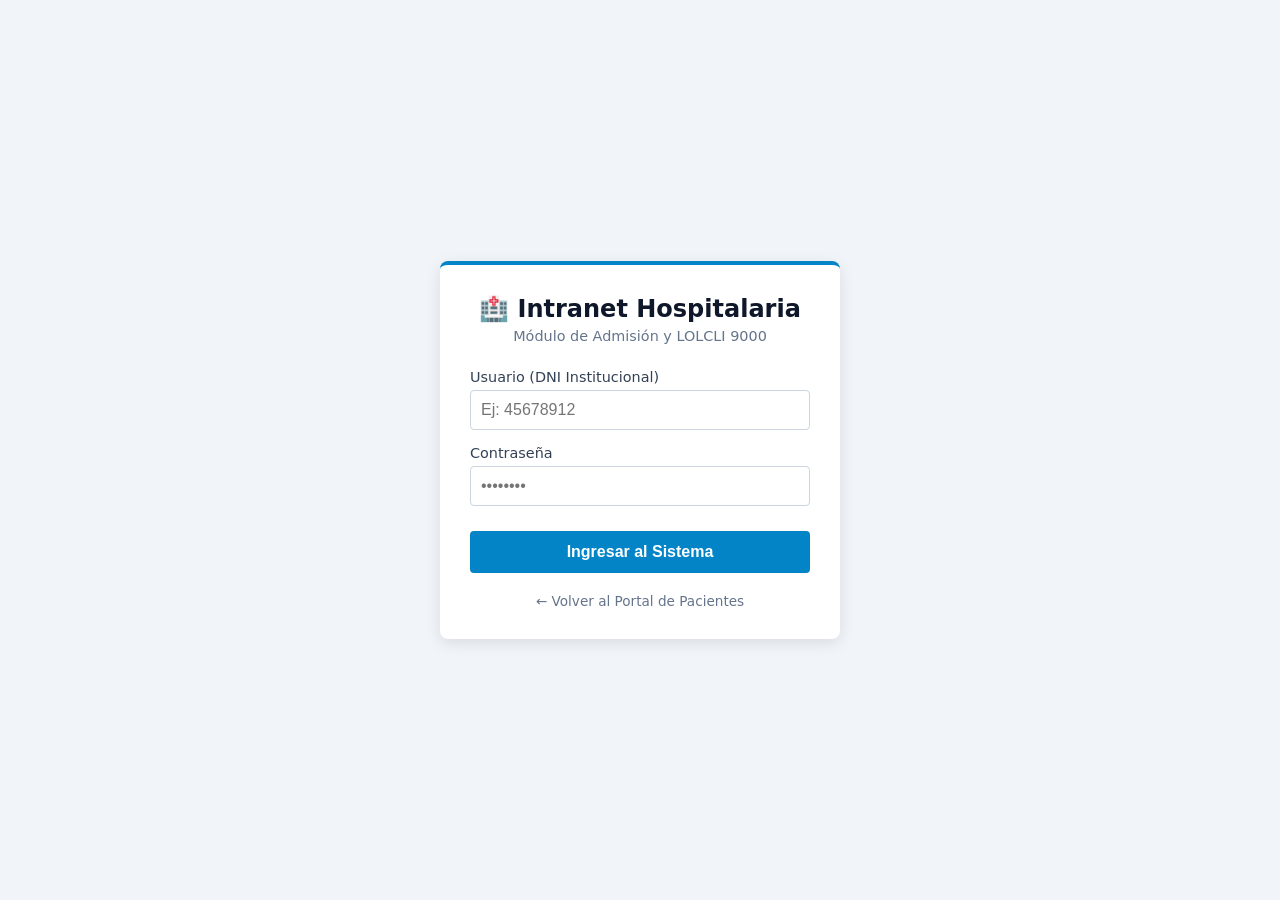
<file: login_intranet.html>
<!DOCTYPE html>
<html lang="es">
<head>
  <meta charset="UTF-8">
  <meta name="viewport" content="width=device-width, initial-scale=1.0">
  <title>Intranet - Hospital Regional</title>
  <link rel="stylesheet" href="login.css">
</head>
<body>

  <div class="login-wrapper">
    <div class="login-box">
      <div class="login-header">
        <!-- Puedes poner el logo del MINSA o del Hospital aquí -->
        <h2>🏥 Intranet Hospitalaria</h2>
        <p>Módulo de Admisión y LOLCLI 9000</p>
      </div>

      <form id="formLogin">
        <div class="input-group">
          <label for="usuario">Usuario (DNI Institucional)</label>
          <input type="text" id="usuario" placeholder="Ej: 45678912" required>
        </div>

        <div class="input-group">
          <label for="password">Contraseña</label>
          <input type="password" id="password" placeholder="••••••••" required>
        </div>

        <div id="loginError" class="msg-error" hidden>
          Credenciales incorrectas. Verifique su acceso.
        </div>

        <button type="submit" class="btn-login">Ingresar al Sistema</button>
      </form>
      
      <div class="login-footer">
        <a href="index.html">← Volver al Portal de Pacientes</a>
      </div>
    </div>
  </div>

  <script src="login.js"></script>
</body>
</html>
</file>
<file: login.css>
body {
  margin: 0;
  font-family: system-ui, -apple-system, sans-serif;
  background-color: #f1f5f9;
  display: flex;
  justify-content: center;
  align-items: center;
  height: 100vh;
}

.login-wrapper {
  width: 100%;
  max-width: 400px;
  padding: 20px;
}

.login-box {
  background: white;
  padding: 30px;
  border-radius: 8px;
  box-shadow: 0 4px 15px rgba(0,0,0,0.1);
  border-top: 4px solid #0284c7; /* Azul institucional */
}

.login-header {
  text-align: center;
  margin-bottom: 25px;
}

.login-header h2 {
  margin: 0;
  color: #0f172a;
}

.login-header p {
  color: #64748b;
  font-size: 0.9em;
  margin-top: 5px;
}

.input-group {
  margin-bottom: 15px;
}

.input-group label {
  display: block;
  margin-bottom: 5px;
  font-weight: 500;
  color: #334155;
  font-size: 0.9em;
}

.input-group input {
  width: 100%;
  padding: 10px;
  border: 1px solid #cbd5e1;
  border-radius: 4px;
  box-sizing: border-box;
  font-size: 1em;
}

.input-group input:focus {
  outline: none;
  border-color: #0284c7;
  box-shadow: 0 0 0 2px rgba(2, 132, 199, 0.2);
}

.btn-login {
  width: 100%;
  padding: 12px;
  background-color: #0284c7;
  color: white;
  border: none;
  border-radius: 4px;
  font-size: 1em;
  font-weight: bold;
  cursor: pointer;
  margin-top: 10px;
  transition: background 0.3s;
}

.btn-login:hover {
  background-color: #0369a1;
}

.msg-error {
  color: #dc2626;
  background-color: #fee2e2;
  padding: 10px;
  border-radius: 4px;
  font-size: 0.85em;
  text-align: center;
  margin-bottom: 15px;
}

.login-footer {
  text-align: center;
  margin-top: 20px;
  font-size: 0.85em;
}

.login-footer a {
  color: #64748b;
  text-decoration: none;
}

.login-footer a:hover {
  text-decoration: underline;
}
</file>
